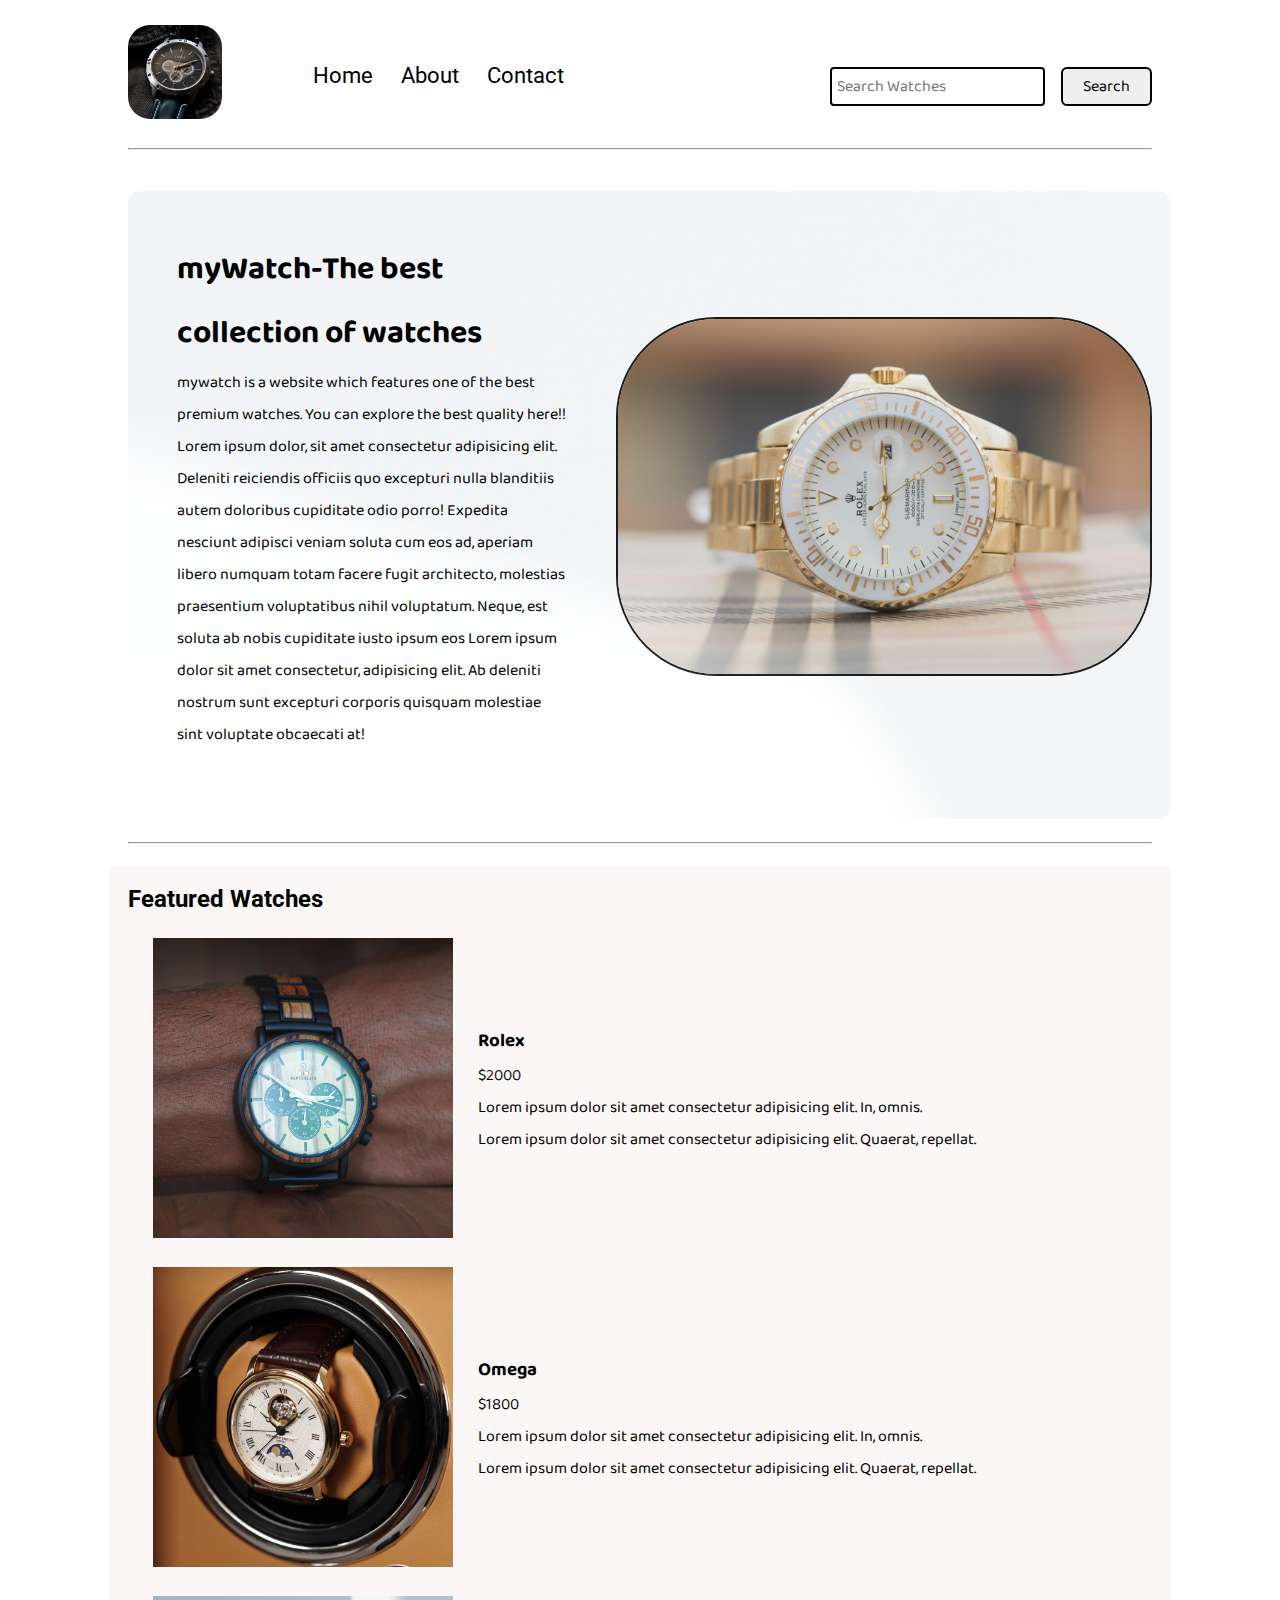
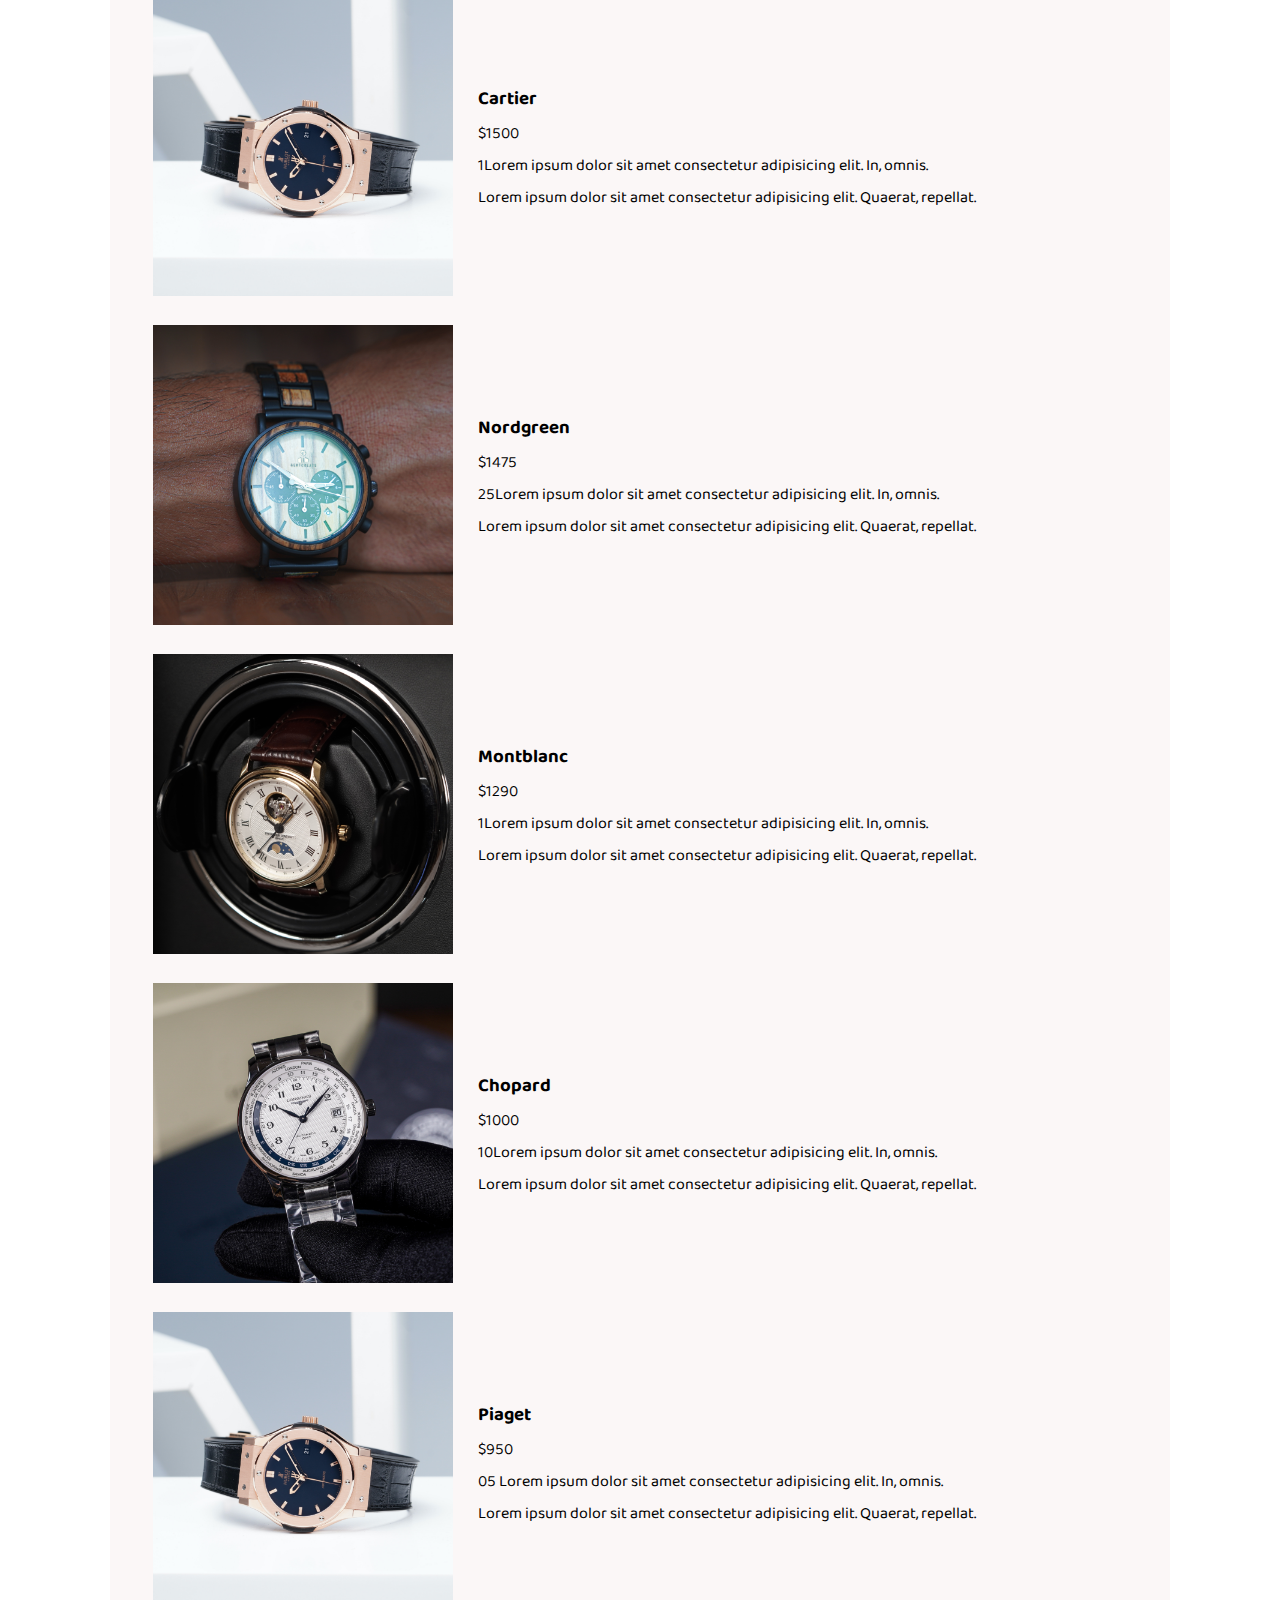
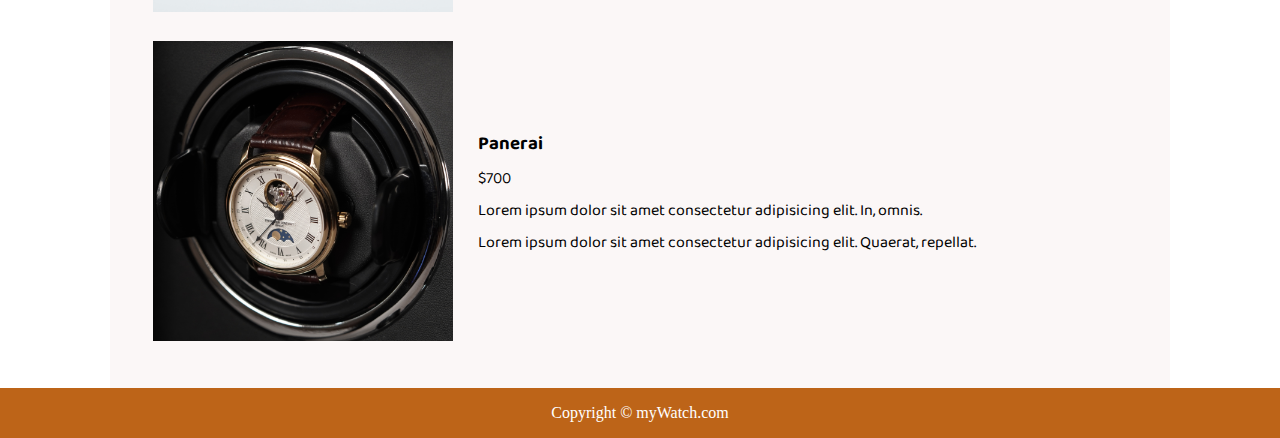
<file: index.html>
<!DOCTYPE html>
<html lang="en">

<head>
    <meta charset="UTF-8">
    <meta name="viewport" content="width=device-width, initial-scale=1.0">
    <link rel="stylesheet" href="css/utils.css">
    <link rel="stylesheet" href="css/style.css">
    <link rel="stylesheet" href="css/mobile.css">
    <title>myWatch - best collection</title>
</head>

<body>
    <nav class="navigation max-width-1 m-auto">
        <div class="nav-left">
            <a href="/">
                <span><img src="img/logo.jpg" width="94px" alt=""></span>
            </a>
            <ul>
                <li><a href="index.html">Home</a></li>
                <li><a href="#about">About</a></li>
                <li><a href="contact.html">Contact</a></li>
               
            </ul>
        </div>
        <div class="nav-right">
            <form action="search.html" method="get">
                <input class="form-input" type="text" name="query" placeholder="Search Watches">
                <button class="btn">Search</button>
            </form>

        </div>

    </nav>
    <div class="max-width-1 m-auto">
        <hr>
    </div>
    <div class="m-auto content max-width-1 my-2">
        <div class="content-left" id="about">
            <h1>myWatch-The best collection of watches</h1>
            <p>mywatch is a website which features one of the best premium watches. You can explore the best quality here!!</p>
            <p>Lorem ipsum dolor, sit amet consectetur adipisicing elit. Deleniti reiciendis officiis quo excepturi nulla blanditiis autem doloribus cupiditate odio porro! Expedita nesciunt adipisci veniam soluta cum eos ad, aperiam libero numquam totam facere fugit architecto, molestias praesentium voluptatibus nihil voluptatum. Neque, est soluta ab nobis cupiditate iusto ipsum eos Lorem ipsum dolor sit amet consectetur, adipisicing elit. Ab deleniti nostrum sunt excepturi corporis quisquam molestiae sint voluptate obcaecati at!</p>
        </div>
        <div class="content-right">
            <img src="img/watch.jpg" alt="myWatch">
        </div>
    </div>

    <div class="max-width-1 m-auto">
        <hr>
    </div>
    <div class="home-watch max-width-1 m-auto font2">
        <h2>Featured Watches</h2>
        
        <div class="home-watches">
            <div class="home-watches-img">
                <img src="img/1.jpg" alt="watch">
            </div>
            <div class="home-watches-content font1">
                
                    <h3>Rolex</h3>
                

                <div>$2000</div>
                <span>Lorem ipsum dolor sit amet consectetur adipisicing elit. In, omnis.<br>Lorem ipsum dolor sit amet consectetur adipisicing elit. Quaerat, repellat.</span>
            </div>
        </div>
        <div class="home-watches">
            <div class="home-article-img">
                <img src="img/3.jpg" alt="watch">
            </div>
            <div class="home-watches-content font1">
                
                    <h3>Omega</h3>
                

                <div>$1800</div>
                <span>Lorem ipsum dolor sit amet consectetur adipisicing elit. In, omnis.<br>Lorem ipsum dolor sit amet consectetur adipisicing elit. Quaerat, repellat.</span>
            </div>
        </div>
        <div class="home-watches">
            <div class="home-watches-img">
                <img src="img/2.jpg" alt="watch">
            </div>
            <div class="home-watches-content font1">
    
                    <h3>Cartier</h3>
                

                <div>$1500</div>
                <span>1Lorem ipsum dolor sit amet consectetur adipisicing elit. In, omnis.<br>Lorem ipsum dolor sit amet consectetur adipisicing elit. Quaerat, repellat.</span>
            </div>
        </div>
        <div class="home-watches">
            <div class="home-watches-img">
                <img src="img/1.jpg" alt="watch">
            </div>
            <div class="home-watches-content font1">
        
                    <h3>Nordgreen</h3>
        

                <div>$1475</div>
                <span>25Lorem ipsum dolor sit amet consectetur adipisicing elit. In, omnis.<br>Lorem ipsum dolor sit amet consectetur adipisicing elit. Quaerat, repellat.</span>
            </div>
        </div>
        <div class="home-watches">
            <div class="home-watches-img">
                <img src="img/5.jpg" alt="watch">
            </div>
            <div class="home-watches-content font1">
                
                    <h3>Montblanc</h3>
                

                <div>$1290</div>
                <span>1Lorem ipsum dolor sit amet consectetur adipisicing elit. In, omnis.<br>Lorem ipsum dolor sit amet consectetur adipisicing elit. Quaerat, repellat.</span>
            </div>
        </div>
        <div class="home-watches">
            <div class="home-watches-img">
                <img src="img/4.jpg" alt="watch">
            </div>
            <div class="home-watches-content font1">
                
                    <h3>Chopard</h3>
                

                <div>$1000</div>
                <span>10Lorem ipsum dolor sit amet consectetur adipisicing elit. In, omnis.<br>Lorem ipsum dolor sit amet consectetur adipisicing elit. Quaerat, repellat.</span>
            </div>
        </div>
        <div class="home-watches">
            <div class="home-watches-img">
                <img src="img/2.jpg" alt="watch">
            </div>
            <div class="home-watches-content font1">
                
                    <h3>Piaget</h3>
        

                <div>$950</div>
                <span>05 Lorem ipsum dolor sit amet consectetur adipisicing elit. In, omnis.<br>Lorem ipsum dolor sit amet consectetur adipisicing elit. Quaerat, repellat.</span>
            </div>
        </div>
        <div class="home-watches">
            <div class="home-watches-img">
                <img src="img/5.jpg" alt="watch">
            </div>
            <div class="home-watches-content font1">
                
                    <h3>Panerai</h3>
            

                <div>$700</div>
                <span>Lorem ipsum dolor sit amet consectetur adipisicing elit. In, omnis.<br>Lorem ipsum dolor sit amet consectetur adipisicing elit. Quaerat, repellat.</span>
            </div>
        </div>

    </div>

    <div class="footer">
        <p>Copyright &copy; myWatch.com </p>
        
    </div>
   
</body>

</html>
</file>
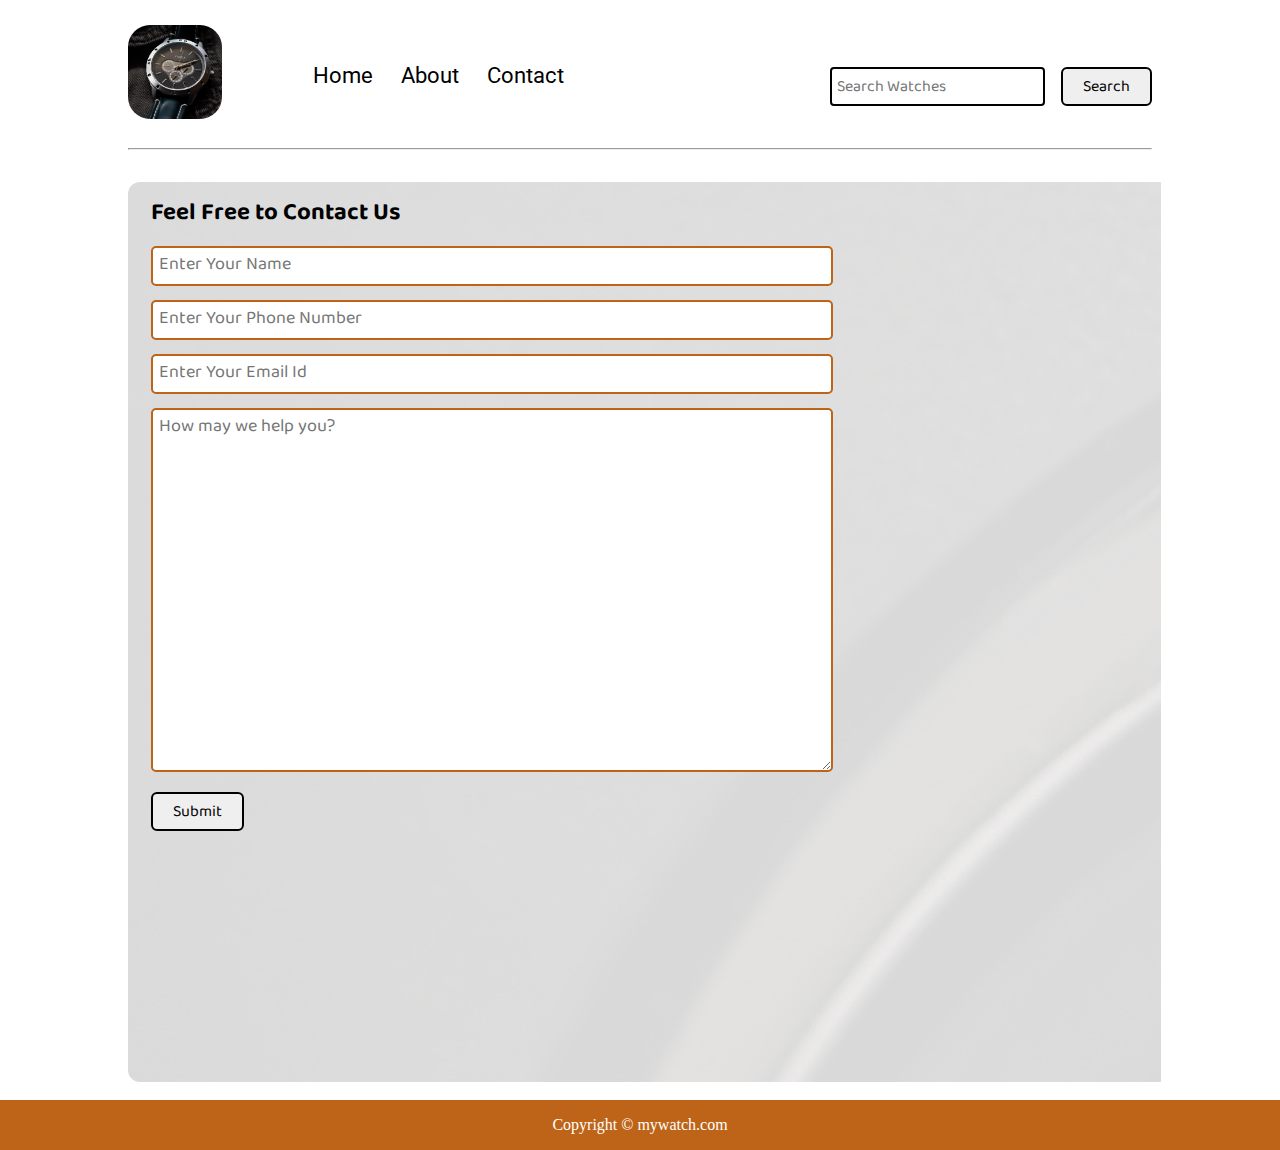
<file: contact.html>
<!DOCTYPE html>
<html lang="en">
<head>
    <meta charset="UTF-8">
    <meta name="viewport" content="width=device-width, initial-scale=1.0">
    <link rel="stylesheet" href="css/utils.css">
    <link rel="stylesheet" href="css/style.css">
    <link rel="stylesheet" href="css/contact.css">
    <link rel="stylesheet" href="css/mobile.css">
    <title>myBlog - bliss for bloggers</title>
</head>
<body>
    <nav class="navigation max-width-1 m-auto">
        <div class="nav-left">
            <a href="/">
                <span><img src="img/logo.jpg" width="94px" alt=""></span>
            </a>
            <ul>
                <li><a href="index.html">Home</a></li>
                <li><a href="index.html#about">About</a></li>
                <li><a href="contact.html">Contact</a></li>
                
            </ul>
        </div>
        <div class="nav-right">
            <form action="search.html" method="get">
                <input class="form-input" type="text" name="query" placeholder="Search Watches">
                <button class="btn">Search</button>
            </form>

        </div>

    </nav>
    <div class="max-width-1 m-auto">
        <hr>
    </div>
    <div class="contact-content font1 max-width-1 m-auto">
        <div class="max-width-1 m-auto mx-1">
            <h2>Feel Free to Contact Us</h2>
            <div class="contact-form">
                <div class="form-box">
                    <input type="text" placeholder="Enter Your Name">
                </div>
                <div class="form-box">
                    <input type="text" placeholder="Enter Your Phone Number">
                </div>
                <div class="form-box">
                    <input type="text" placeholder="Enter Your Email Id">
                </div>
                <div class="form-box">
                    <textarea name="" id="" cols="30" rows="10" placeholder="How may we help you?"></textarea>
                </div>
                <div class="form-box">
                    <button class="btn">Submit</button>
                </div>

            </div>
        </div>

    </div>
 

   

    <div class="footer">
        <p>Copyright &copy; mywatch.com </p>
          
    </div>
    
</body>
</html>
</file>
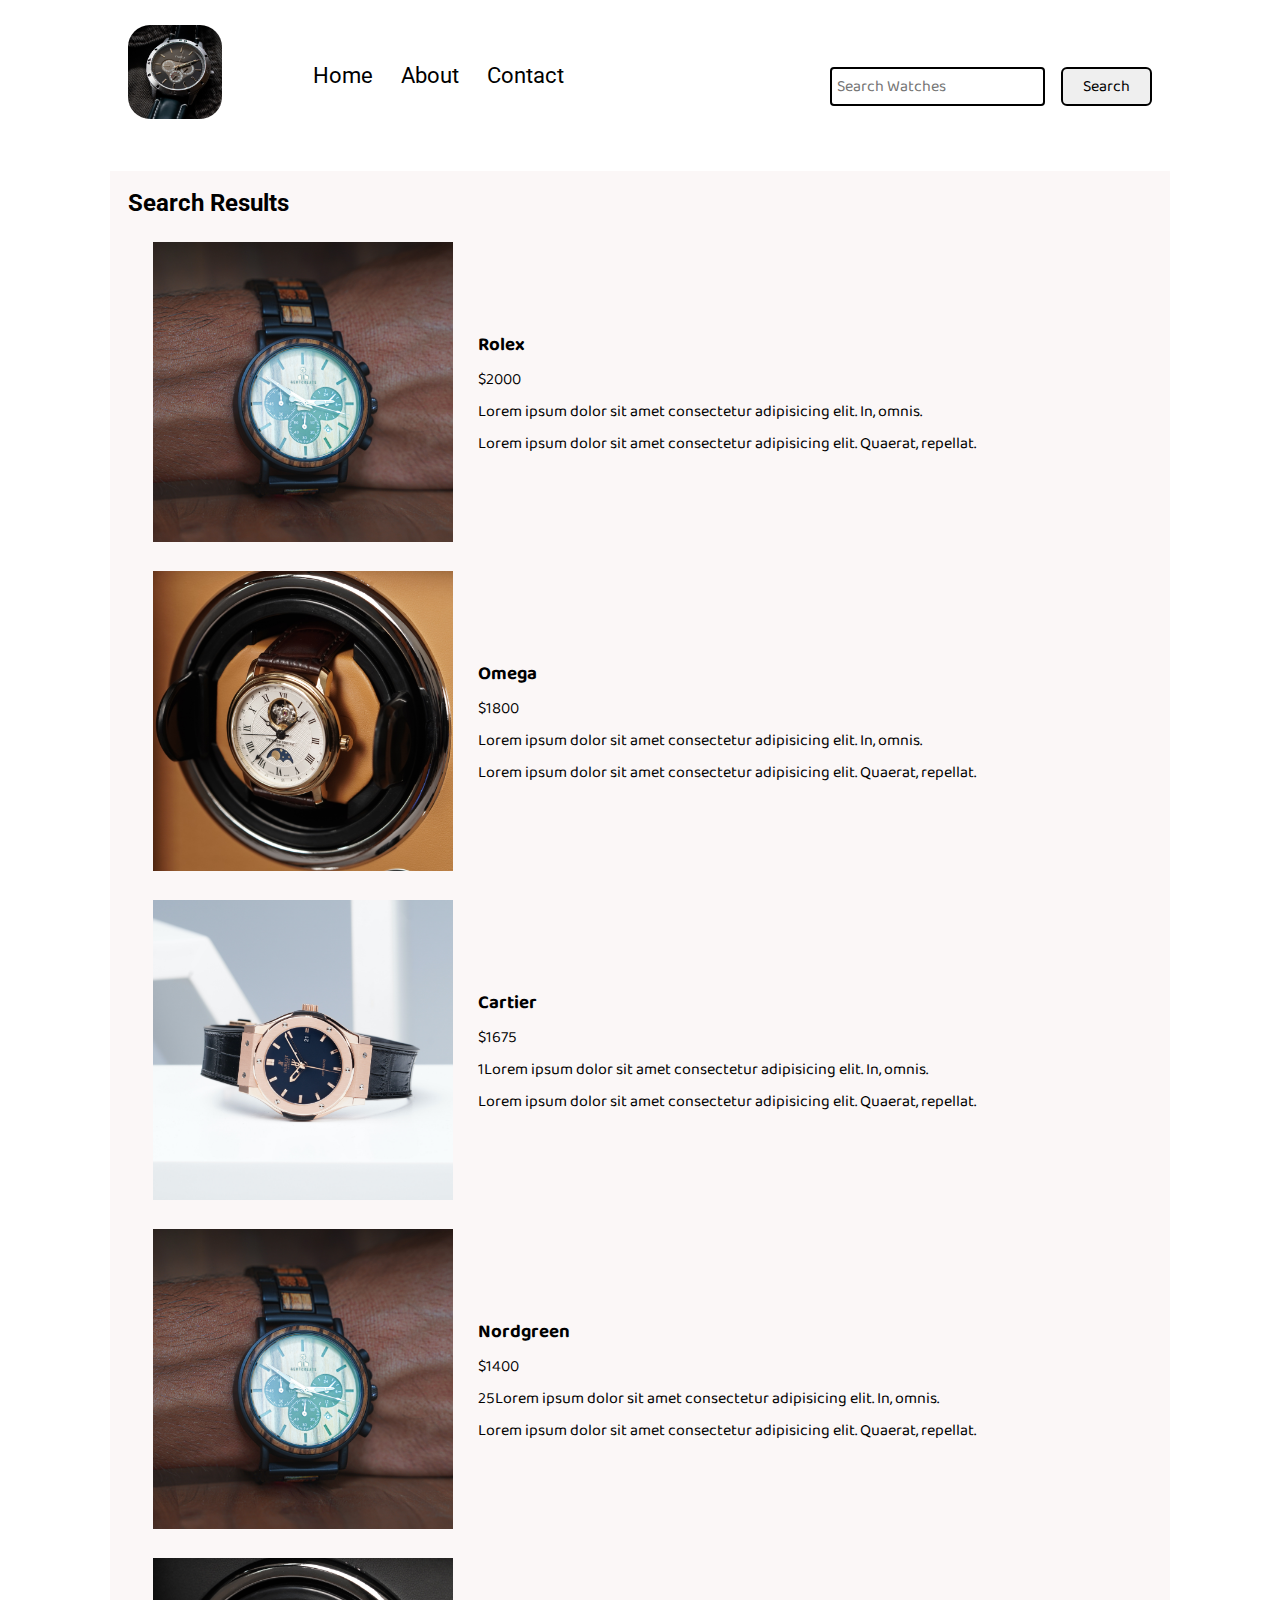
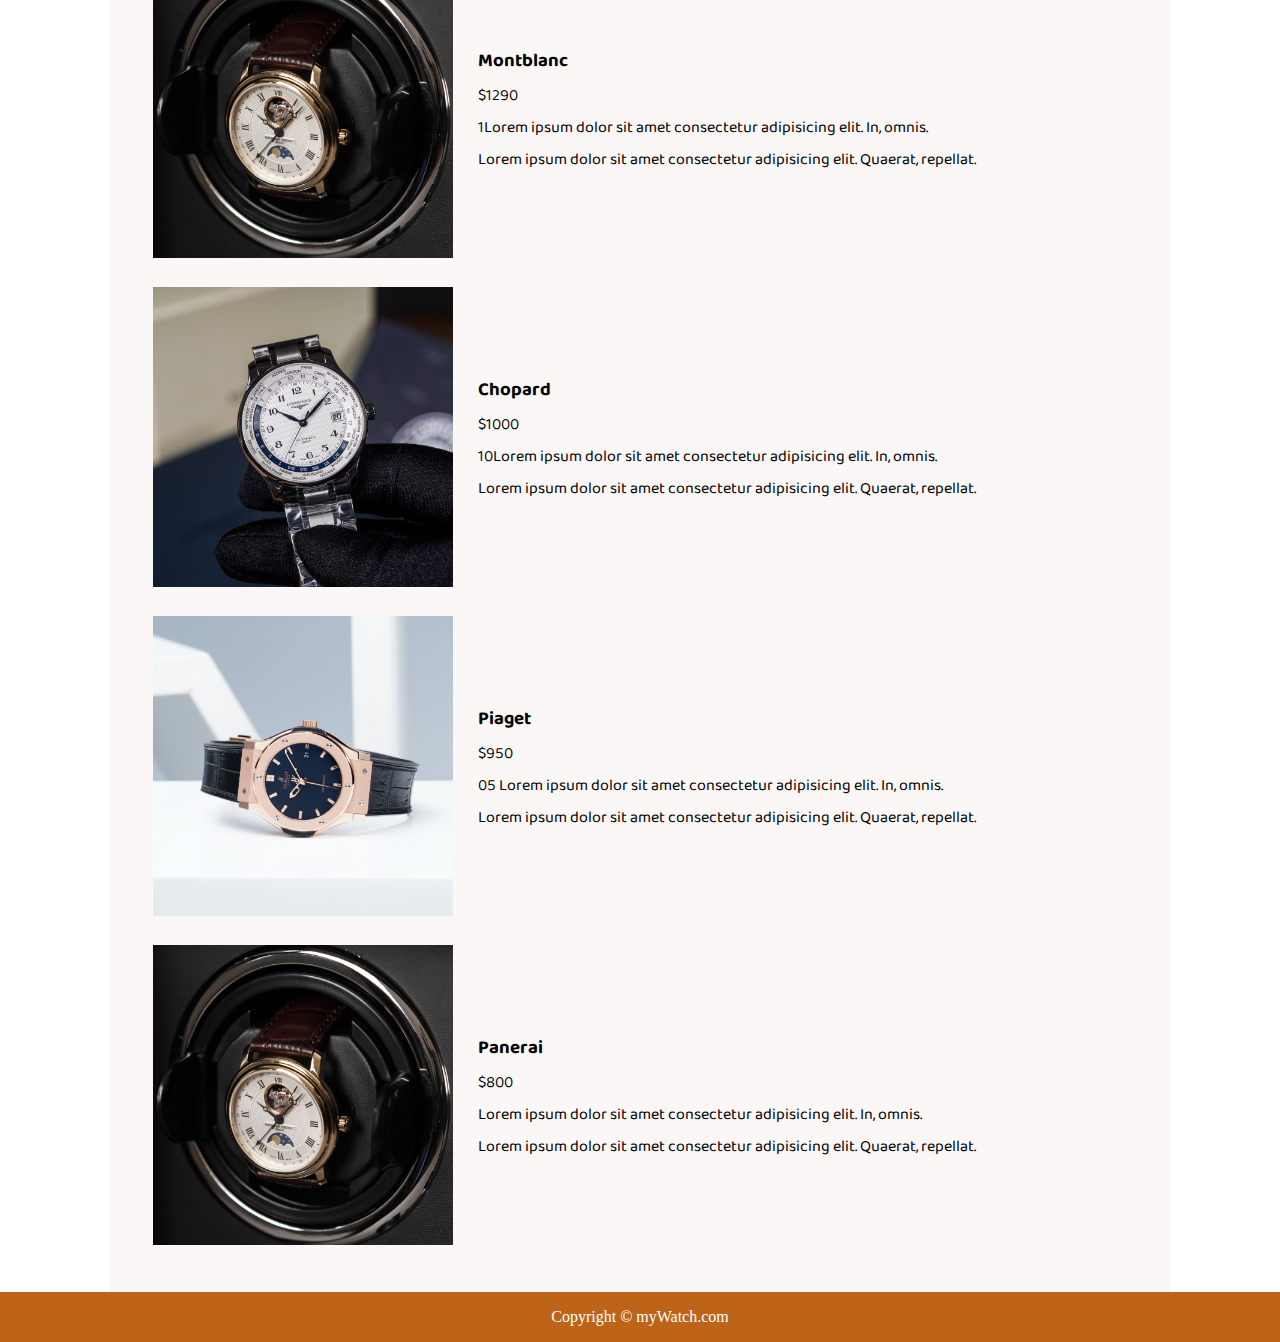
<file: search.html>
<!DOCTYPE html>
<html lang="en">
<head>
    <meta charset="UTF-8">
    <meta name="viewport" content="width=device-width, initial-scale=1.0">
    <link rel="stylesheet" href="css/utils.css">
    <link rel="stylesheet" href="css/style.css">
    <link rel="stylesheet" href="css/mobile.css">
    <title>mWatch - best collection</title>
</head>
<body>
    <nav class="navigation max-width-1 m-auto">
        <div class="nav-left">
            <a href="/">
                <span><img src="img/logo.jpg" width="94px" alt=""></span>
            </a>
            <ul>
                <li><a href="index.html">Home</a></li>
                <li><a href="index.html#about">About</a></li>
                <li><a href="contact.html">Contact</a></li>
                
            </ul>
        </div>
        <div class="nav-right">
            <form action="search.html" method="get">
                <input class="form-input" type="text" name="query" placeholder="Search Watches">
                <button class="btn">Search</button>
            </form>

        </div>

    </nav>
    <div class="home-watch max-width-1 m-auto font2">
        <h2>Search Results</h2>
        
        <div class="home-watches">
            <div class="home-watches-img">
                <img src="img/1.jpg" alt="watch">
            </div>
            <div class="home-watches-content font1">
                
                    <h3>Rolex</h3>
                

                <div>$2000</div>
                <span>Lorem ipsum dolor sit amet consectetur adipisicing elit. In, omnis.<br>Lorem ipsum dolor sit amet consectetur adipisicing elit. Quaerat, repellat.</span>
            </div>
        </div>
        <div class="home-watches">
            <div class="home-article-img">
                <img src="img/3.jpg" alt="watch">
            </div>
            <div class="home-watches-content font1">
                
                    <h3>Omega</h3>
                

                <div>$1800</div>
                <span>Lorem ipsum dolor sit amet consectetur adipisicing elit. In, omnis.<br>Lorem ipsum dolor sit amet consectetur adipisicing elit. Quaerat, repellat.</span>
            </div>
        </div>
        <div class="home-watches">
            <div class="home-watches-img">
                <img src="img/2.jpg" alt="watch">
            </div>
            <div class="home-watches-content font1">
    
                    <h3>Cartier</h3>
                

                <div>$1675</div>
                <span>1Lorem ipsum dolor sit amet consectetur adipisicing elit. In, omnis.<br>Lorem ipsum dolor sit amet consectetur adipisicing elit. Quaerat, repellat.</span>
            </div>
        </div>
        <div class="home-watches">
            <div class="home-watches-img">
                <img src="img/1.jpg" alt="watch">
            </div>
            <div class="home-watches-content font1">
        
                    <h3>Nordgreen</h3>
        

                <div>$1400</div>
                <span>25Lorem ipsum dolor sit amet consectetur adipisicing elit. In, omnis.<br>Lorem ipsum dolor sit amet consectetur adipisicing elit. Quaerat, repellat.</span>
            </div>
        </div>
        <div class="home-watches">
            <div class="home-watches-img">
                <img src="img/5.jpg" alt="watch">
            </div>
            <div class="home-watches-content font1">
                
                    <h3>Montblanc</h3>
                

                <div>$1290</div>
                <span>1Lorem ipsum dolor sit amet consectetur adipisicing elit. In, omnis.<br>Lorem ipsum dolor sit amet consectetur adipisicing elit. Quaerat, repellat.</span>
            </div>
        </div>
        <div class="home-watches">
            <div class="home-watches-img">
                <img src="img/4.jpg" alt="watch">
            </div>
            <div class="home-watches-content font1">
                
                    <h3>Chopard</h3>
                

                <div>$1000</div>
                <span>10Lorem ipsum dolor sit amet consectetur adipisicing elit. In, omnis.<br>Lorem ipsum dolor sit amet consectetur adipisicing elit. Quaerat, repellat.</span>
            </div>
        </div>
        <div class="home-watches">
            <div class="home-watches-img">
                <img src="img/2.jpg" alt="watch">
            </div>
            <div class="home-watches-content font1">
                
                    <h3>Piaget</h3>
        

                <div>$950</div>
                <span>05 Lorem ipsum dolor sit amet consectetur adipisicing elit. In, omnis.<br>Lorem ipsum dolor sit amet consectetur adipisicing elit. Quaerat, repellat.</span>
            </div>
        </div>
        <div class="home-watches">
            <div class="home-watches-img">
                <img src="img/5.jpg" alt="watch">
            </div>
            <div class="home-watches-content font1">
                
                    <h3>Panerai</h3>
            

                <div>$800</div>
                <span>Lorem ipsum dolor sit amet consectetur adipisicing elit. In, omnis.<br>Lorem ipsum dolor sit amet consectetur adipisicing elit. Quaerat, repellat.</span>
            </div>
        </div>

    </div>

    
    <div class="footer">
        <p>Copyright &copy; myWatch.com </p>
          
    </div>
   
</body>
</html>
</file>
<file: css/utils.css>
@import url("https://fonts.googleapis.com/css2?family=Roboto&display=swap");
@import url("https://fonts.googleapis.com/css2?family=Baloo+Bhaina+2:wght@500&display=swap");
:root { 
  --main-bg-color: #bd6418;
  --font1: "Baloo Bhaina 2", cursive;
  --font2: "Roboto", sans-serif;
}

.center{
  text-align: center
}

.font1 {
  font-family: var(--font1);
}
.font2 {
  font-family: var(--font2);
}

.max-width-1 {
  max-width: 80vw;
}

.max-width-2 {
  max-width: 60vw;
}

.m-auto {
  margin: auto;
}

.mx-1{
  margin-left: 23px;
  margin-right: 23px;
}

.my-2{
  margin-top: 32px;
  margin-bottom: 32px;
}

.btn {
  padding: 0px 20px;
  padding-top: 3px;
  border: 2px solid black;
  border-radius: 6px;
  font-family: var(--font1);
  font-size: 16px;
  cursor: pointer;
  transition: all 0.3s ease-in-out;
}

.btn:hover {
  color: white;
  background: var(--main-bg-color);
}

.form-input {
  padding: 0px 5px;
  padding-top: 3px;
  font-size: 16px;
  border: 2px solid black;
  border-radius: 4px;
  margin: 0 13px;
  font-family: var(--font1);
}

.form-box input, textarea{
  width: 52vw;
  padding: 0px 6px;
  margin: 7px 0;
  font-size: 18px;
  font-family: var(--font1);
  border: 2px solid var(--main-bg-color);
    border-radius: 5px;
}
</file>
<file: css/style.css>
* {
  margin: 0;
  padding: 0; 
}

.navigation {
  margin-top: 25px;
  font-family: var(--font1);
  /* height: 74px;  */
  display: flex;
  justify-content: space-between;
  align-items: center;
}

.nav-left {
  display: flex;
}

.nav-left span {
  font-size: 35px;
  padding-top: 10px;
}

.nav-left ul {
  display: flex;
  align-items: center;
  margin: 0 77px;
  font-size: 22px;
  padding-bottom: 23px;
}

.nav-left ul li {
  list-style: none;
  margin: 0 14px;
  font-family: var(--font2);
  transition: all 0.3s ease-in-out;
}

.nav-left ul li a {
  text-decoration: none;
  color: black;
}
.nav-left img{
  border-radius:22px;
}

.nav-left ul li a:hover {
  color: var(--main-bg-color);
  font-weight: bolder;
}

.content {
  height: 100%;
  display: flex;
  margin-top: 32px;
  padding: 9px;
  position: relative;
}

.content::after {
  content: "";
  background-image: url("../img/2.jpg");
  position: absolute;
  width: 100%;
  height: inherit;
  opacity: 0.15;
  border-radius: 12px;
}

.content-left {
  font-family: var(--font1);
  display: flex;
  flex-direction: column;
  justify-content: center;
  padding: 49px;
  z-index: 1;
}

.content-right {
  display: flex;
  align-items: center;
  justify-content: center;
}

.content-right img {
  height: 355px;
  border: 2px solid black;
  border-radius: 100px;
}

.home-watch {
  padding: 18px;
  background-color: rgb(248, 239, 239, 0.5);
  margin-top: 23px;
  position: relative;
}

.year-box {
  position: absolute;  
  right: 0px;
  top: 100px;
  width: 234px;
  height: 255px;
  font-size: 18px;
}

.year-box div {
  margin: 12px 0px;
}

.home-watches {
  display: flex;
  margin: 25px;
}

.home-watches img {
  width: 300px;
}

.home-watches-content {
  align-self: center;
  padding: 25px;
}



.footer {
  height: 50px;
  background-color: var(--main-bg-color);
  display: flex;
  align-items: center;
  justify-content: center;
  color: white;
  flex-direction: column;
}

.footer a {
  color: white;
}
</file>
<file: css/mobile.css>
@media screen and (max-width: 1200px) {
  .navigation {
    flex-direction: column;
    margin-bottom: 23px;
  }

  .nav-left {
    flex-direction: column;
    text-align: center;
  }

  .content-right {
    display: none;
  }

  .home-watches {
    flex-direction: column;
  }

  .home-watches-img {
    text-align: center;
  }

  .year-box {
    top: 25px;
    left: 60vw;
    font-size: 11px;
    display: flex;
  }

  .year-box div {
    padding: 0 3px;
    margin: 0;
  }

  .home-watches img {
    width: 70vw;
  }
  .form-input {
    width: 50%;
  }
  .form-box input,
  textarea {
    width: 66vw;
  }
  .row {
    flex-direction: column;
  }
  .social {
    padding: 0;
  }
  .post-img {
    height: auto;
  }
  .adjust-year {
    position: static;
    height: auto;
    padding: 12px 0px;
    display: flex;
    justify-content: flex-end;
    width: 100%;
  }
}
</file>
<file: css/contact.css>
.contact-content{  
    height: 100vh;
    margin-top: 32px;
    padding: 9px;
    position: relative; 
    overflow: hidden;
  }
  
  .contact-content::after {
    content: "";
    background-image: url("../img/5.jpg");
    position: absolute;
    top:0;
    width: 100%;
    height: inherit;
    opacity: 0.15;
    border-radius: 12px;
    z-index: -1;
  }
</file>
